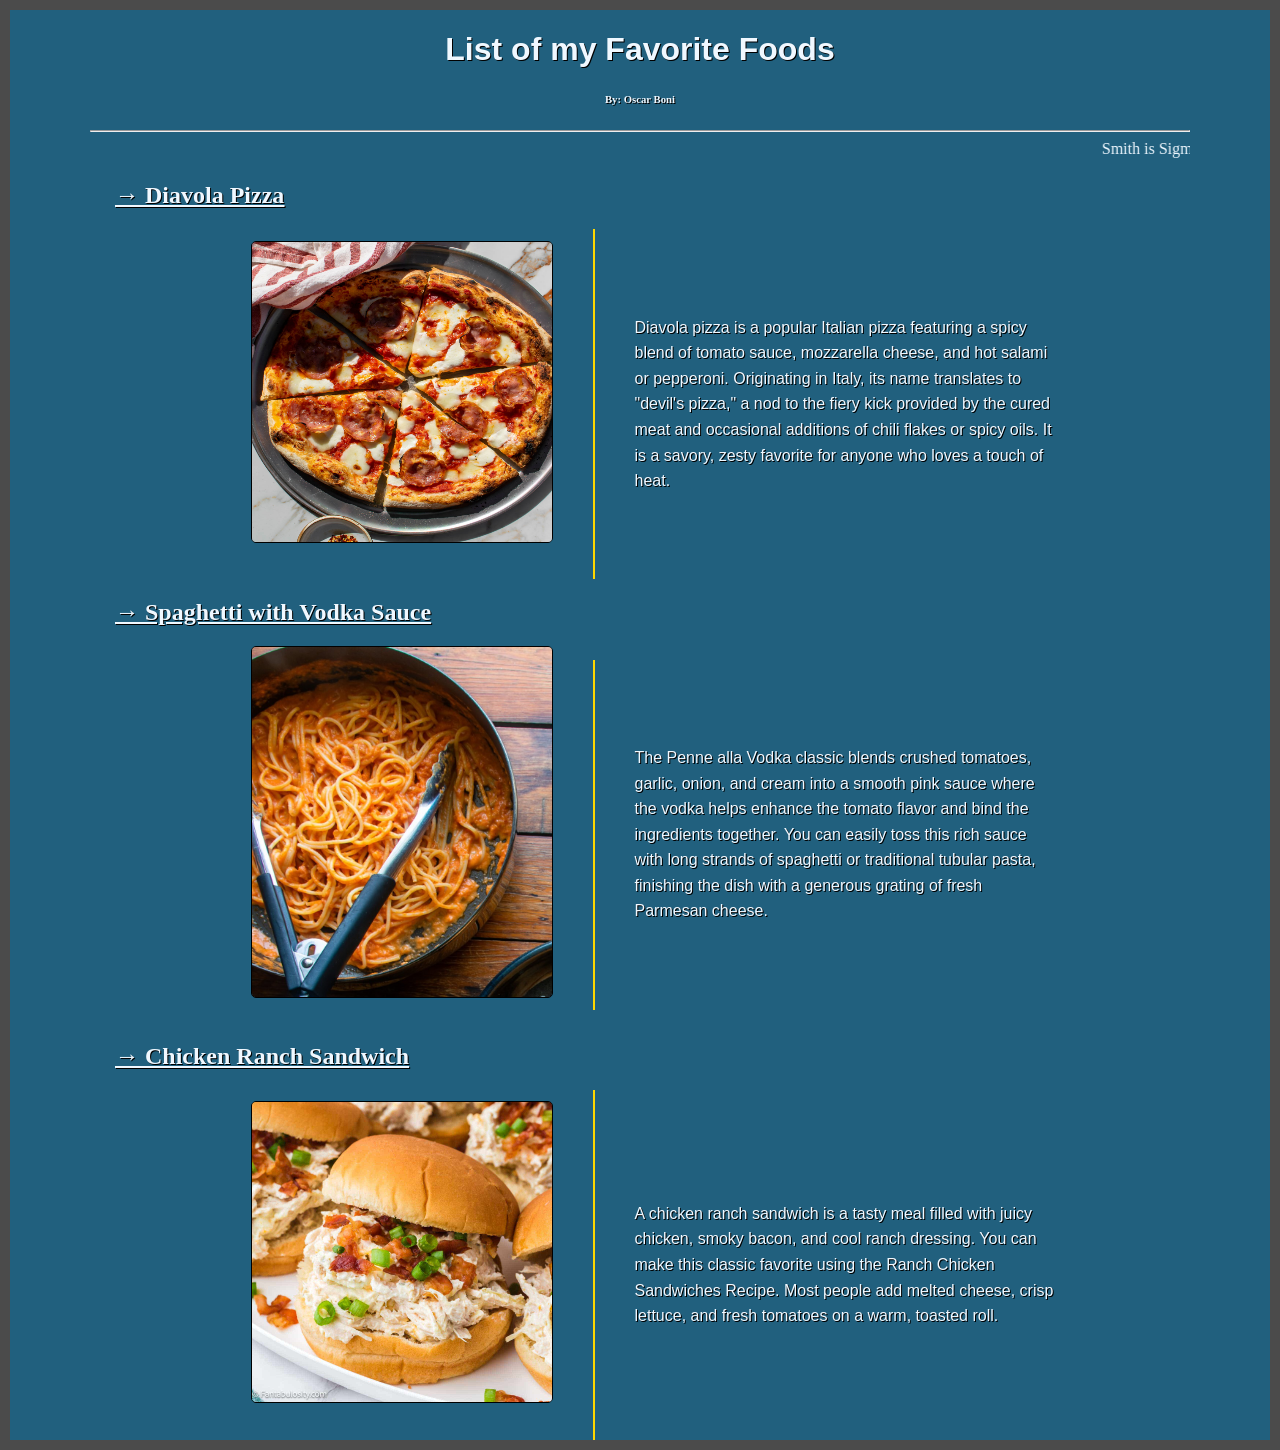
<file: index.html>
<!DOCTYPE html>
<html>
    <head>
        <link rel="stylesheet" href="style.css">
    </head>
    <body class="home-page">
        <h1>List of my Favorite Foods</h1>
        <h6>
            By: Oscar Boni
        </h6>
        <hr>
        <marquee>
            Smith is Sigma
        </marquee>
        <h2><a href="index2.html"><u>→ Diavola Pizza</u></a></h2>
        <div class="food-image-row">
            <img class="food-image" src="./public/Diavola.jpg" alt="Diavola Pizza">
            <div class="food-content">
                <div class="vertical-line"></div>
                <p class="food-description">Diavola pizza is a popular Italian pizza featuring a spicy blend of tomato sauce, mozzarella cheese, and hot salami or pepperoni. Originating in Italy, its name translates to "devil's pizza," a nod to the fiery kick provided by the cured meat and occasional additions of chili flakes or spicy oils. It is a savory, zesty favorite for anyone who loves a touch of heat.</p>
            </div>
        </div>
        <h2><a href="index3.html"><u>→ Spaghetti with Vodka Sauce</u></a></h2>
        <div class="food-image-row">
            <img class="food-image vodka-home-image" src="./public/Vodka_Sauce.jpg" alt="Diavola Pizza">
            <div class="food-content">
                <div class="vertical-line"></div>
                <p class="food-description">The Penne alla Vodka classic blends crushed tomatoes, garlic, onion, and cream into a smooth pink sauce where the vodka helps enhance the tomato flavor and bind the ingredients together. You can easily toss this rich sauce with long strands of spaghetti or traditional tubular pasta, finishing the dish with a generous grating of fresh Parmesan cheese.</p>
            </div>
        </div>
        <h2><a href="index4.html"><u>→ Chicken Ranch Sandwich</u></a></h2>
        <div class="food-image-row">
            <img class="food-image" src="./public/Chicken_Ranch_Sandwich.jpg" alt="Diavola Pizza">
            <div class="food-content">
                <div class="vertical-line"></div>
                <p class="food-description">A chicken ranch sandwich is a tasty meal filled with juicy chicken, smoky bacon, and cool ranch dressing. You can make this classic favorite using the Ranch Chicken Sandwiches Recipe. Most people add melted cheese, crisp lettuce, and fresh tomatoes on a warm, toasted roll.</p>
            </div>
        </div>
    </body>
</html>
</file>
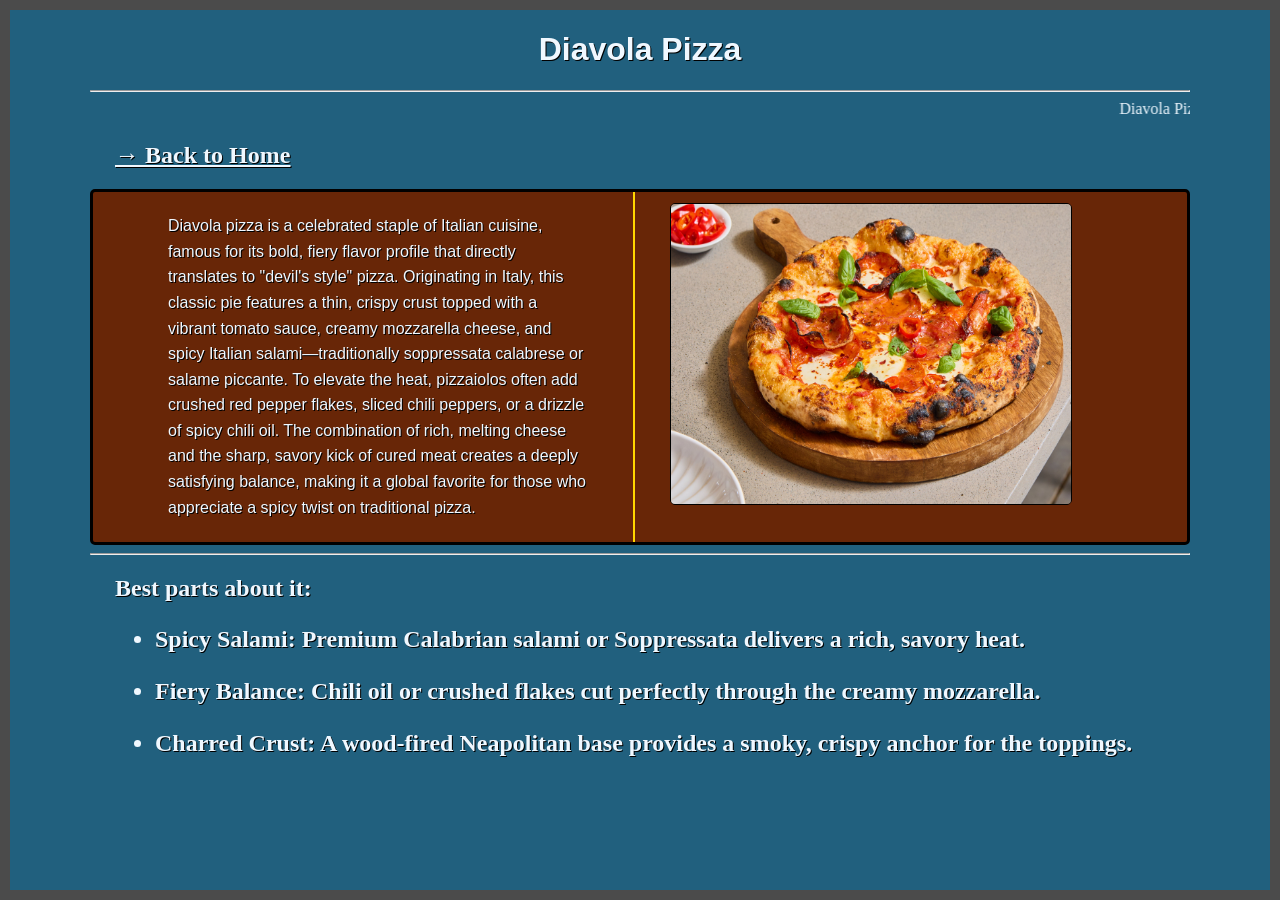
<file: index2.html>
<!DOCTYPE html>
<html>
    <head>
        <link rel="stylesheet" href="style.css">
    </head>
    <body class="detail-page">
        <h1>Diavola Pizza</h1>
        <hr>
        <marquee>
            Diavola Pizza
        </marquee>
        <h2><a href="index.html"><u>→ Back to Home</u></a></h2>
        <div class="food-image-row detail-image-row">
                <p class="food-description detail-description">Diavola pizza is a celebrated staple of Italian cuisine, famous for its bold, fiery flavor profile that directly translates to "devil's style" pizza. Originating in Italy, this classic pie features a thin, crispy crust topped with a vibrant tomato sauce, creamy mozzarella cheese, and spicy Italian salami—traditionally soppressata calabrese or salame piccante. To elevate the heat, pizzaiolos often add crushed red pepper flakes, sliced chili peppers, or a drizzle of spicy chili oil. The combination of rich, melting cheese and the sharp, savory kick of cured meat creates a deeply satisfying balance, making it a global favorite for those who appreciate a spicy twist on traditional pizza.</p>
                <div class="vertical-line"></div>
            <img class="food-image detail-image" src="./public/Diavola3.jpg" alt="Diavola Pizza">
            <div class="food-content">
            </div>
        </div> 
        <hr>
        <h2>
            Best parts about it:
            <ul class="detail-list">
                <li>Spicy Salami: Premium Calabrian salami or Soppressata delivers a rich, savory heat.</li>
                <li>Fiery Balance: Chili oil or crushed flakes cut perfectly through the creamy mozzarella.</li>
                <li>Charred Crust: A wood-fired Neapolitan base provides a smoky, crispy anchor for the toppings.</li>
            </ul>
        </h2>
    </body>
</html>
</file>
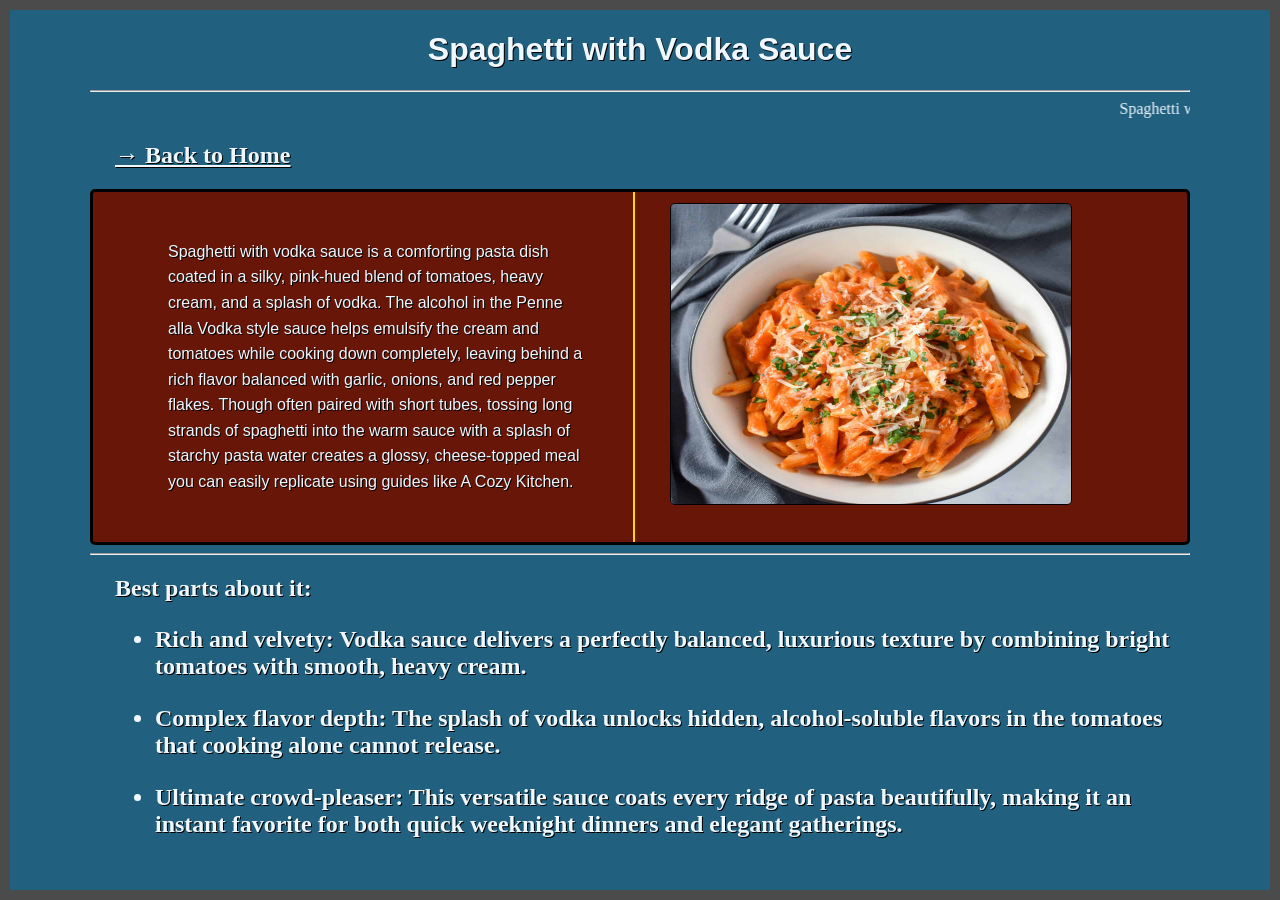
<file: index3.html>
<!DOCTYPE html>
<html>
    <head>
        <link rel="stylesheet" href="style.css">
    </head>
    <body class="detail-page">
        <h1>Spaghetti with Vodka Sauce</h1>
        <hr>
        <marquee>
            Spaghetti with Vodka Sauce
        </marquee>
        <h2><a href="index.html"><u>→ Back to Home</u></a></h2>
        <div class="food-image-row detail-image-row vodka-detail-image-row">
                <p class="food-description detail-description">Spaghetti with vodka sauce is a comforting pasta dish coated in a silky, pink-hued blend of tomatoes, heavy cream, and a splash of vodka. The alcohol in the Penne alla Vodka style sauce helps emulsify the cream and tomatoes while cooking down completely, leaving behind a rich flavor balanced with garlic, onions, and red pepper flakes. Though often paired with short tubes, tossing long strands of spaghetti into the warm sauce with a splash of starchy pasta water creates a glossy, cheese-topped meal you can easily replicate using guides like A Cozy Kitchen.</p>
                <div class="vertical-line"></div>
            <img class="food-image detail-image vodka-image" src="./public/Vodka_Sauce_2.jpg" alt="Diavola Pizza">
            <div class="food-content">
            </div>
        </div> 
        <hr>
        <h2>
            Best parts about it:
            <ul class="detail-list">
                <li>Rich and velvety: Vodka sauce delivers a perfectly balanced, luxurious texture by combining bright tomatoes with smooth, heavy cream.</li>
                <li>Complex flavor depth: The splash of vodka unlocks hidden, alcohol-soluble flavors in the tomatoes that cooking alone cannot release.</li>
                <li>Ultimate crowd-pleaser: This versatile sauce coats every ridge of pasta beautifully, making it an instant favorite for both quick weeknight dinners and elegant gatherings.</li>
            </ul>
        </h2>
    </body>
</html>
</file>
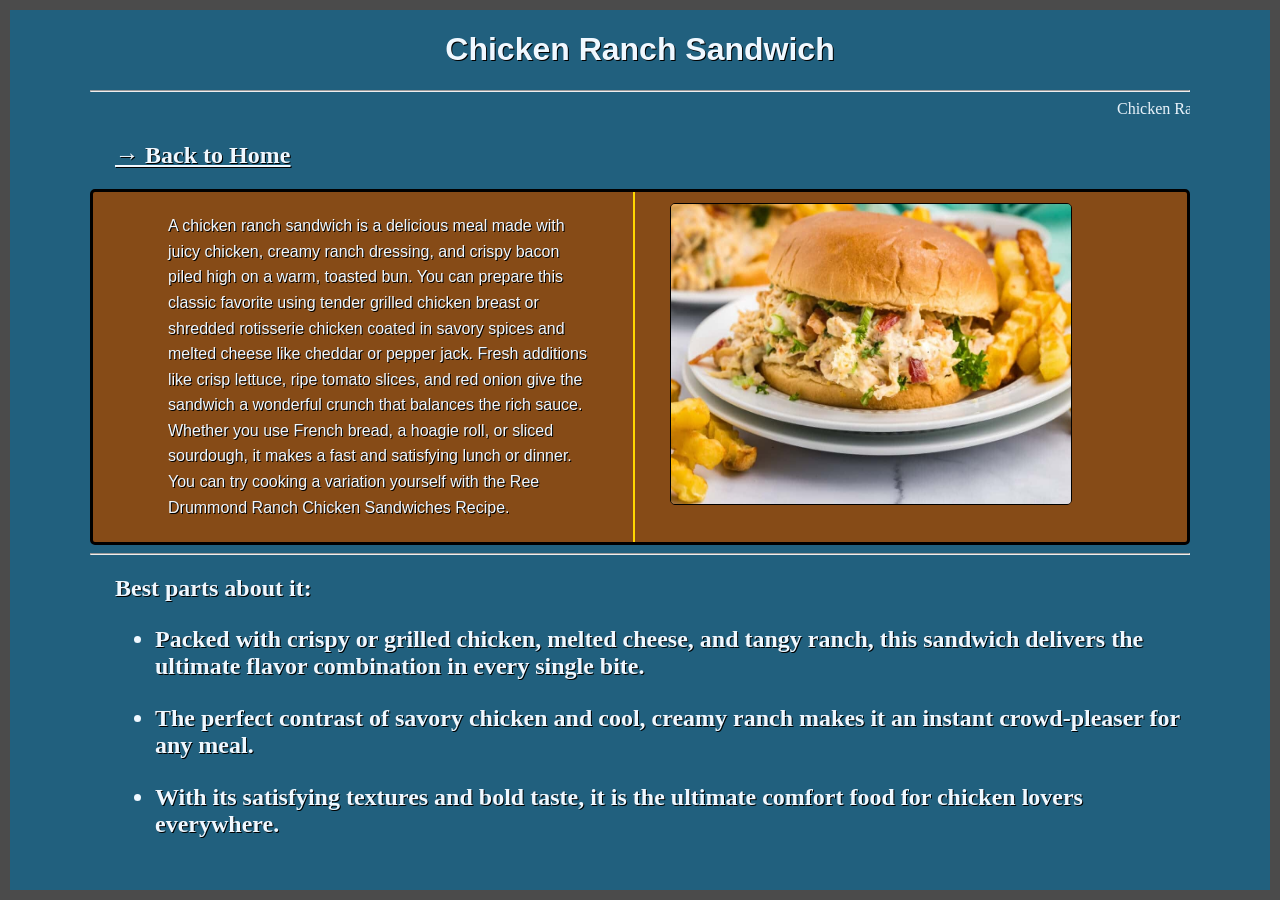
<file: index4.html>
<!DOCTYPE html>
<html>
    <head>
        <link rel="stylesheet" href="style.css">
    </head>
    <body class="detail-page">
        <h1>Chicken Ranch Sandwich</h1>
        <hr>
        <marquee>
            Chicken Ranch Sandwich
        </marquee>
        <h2><a href="index.html"><u>→ Back to Home</u></a></h2>
        <div class="food-image-row chicken-ranch-row">
                <p class="food-description detail-description">A chicken ranch sandwich is a delicious meal made with juicy chicken, creamy ranch dressing, and crispy bacon piled high on a warm, toasted bun. You can prepare this classic favorite using tender grilled chicken breast or shredded rotisserie chicken coated in savory spices and melted cheese like cheddar or pepper jack. Fresh additions like crisp lettuce, ripe tomato slices, and red onion give the sandwich a wonderful crunch that balances the rich sauce. Whether you use French bread, a hoagie roll, or sliced sourdough, it makes a fast and satisfying lunch or dinner. You can try cooking a variation yourself with the Ree Drummond Ranch Chicken Sandwiches Recipe.</p>
                <div class="vertical-line"></div>
            <img class="food-image detail-image" src="./public/Chicken_Ranch_Sandwich_2.jpg" alt="Diavola Pizza">
            <div class="food-content">
            </div>
        </div> 
        <hr>
        <h2>
            Best parts about it:
            <ul class="detail-list">
                <li>Packed with crispy or grilled chicken, melted cheese, and tangy ranch, this sandwich delivers the ultimate flavor combination in every single bite.</li>
                <li>The perfect contrast of savory chicken and cool, creamy ranch makes it an instant crowd-pleaser for any meal.</li>
                <li>With its satisfying textures and bold taste, it is the ultimate comfort food for chicken lovers everywhere.</li>
            </ul>
        </h2>
    </body>
</html>
</file>
<file: style.css>
html {
    border: 10px solid rgb(75, 75, 75); box-sizing: border-box; min-height: 100vh;
}

body {
    max-width: 1100px;
    margin: 0 auto;
}

body.home-page {
    background-color: rgb(33, 96, 126);
}

body.detail-page {
    background-color: rgb(33, 96, 126);
}

h1 {
    text-align: center;
    color: aliceblue;
    font: 100;
    font-family: Verdana, Geneva, Tahoma, sans-serif;
    text-shadow: 1px 1px black;
}

h6 {
    text-align: center;
    color: aliceblue;
    text-shadow: 1px 1px black;
}

marquee {
    color: aliceblue;
}

h2 {
    margin-left: 25px;
    color: aliceblue;
    text-shadow: 1px 1px black;
}

h2 a {
    color: aliceblue;
    text-decoration: underline;
    transition: all 0.3s ease;
    display: inline-block;
}

h2 a:hover {
    color: #ffd700 !important;
    transform: translateX(5px);
    text-shadow: 0px 0px 8px rgba(255, 215, 0, 0.6);
}

.food-image-row {
    display: flex;
    align-items: center;
    gap: 15px;
    justify-content: center;
    max-width: 1100px;
    margin: 0 auto;
}

.food-image {
    height: 300px;
    width: 300px;
    border-radius: 5px;
    border: 1px solid black;
    margin-left: 25px;
    margin: 0px 25px 25px 25px;
}

.food-content {
    display: flex;
    align-items: center;
    gap: 40px;
}

.vertical-line {
    width: 2px;
    height: 350px;
    background-color: gold;
}

.food-description {
    color: aliceblue;
    width: 420px;
    margin: 0;
    font-family: Verdana, Geneva, Tahoma, sans-serif;
    font-size: 16px;
    line-height: 1.6;
    text-shadow: 1px 1px black;
}

@view-transition {
    navigation: auto;
}

.detail-image-row {
    background-color: rgb(104, 38, 7);
    border: 3px solid black;
    border-radius: 5px;
}

.chicken-ranch-row {
    background-color: rgb(134, 75, 23);
    border: 3px solid black;
    border-radius: 5px;
}

.vodka-detail-image-row {
    background-color: rgb(104, 22, 7);
}

.detail-image {
    margin-left: 20px;
    height: 300px;
    width: 400px;
}

.vodka-image {
    height: 300px;
}

.vodka-home-image {
    height: 350px;
}

.detail-description {
    margin: 0 30px 0 0;
}

.detail-list li {
    margin-bottom: 25px;
}

@media (max-width: 768px) {
    body {
        max-width: 100%;
    }

    .food-image-row {
        flex-wrap: wrap;
    }
}
</file>
